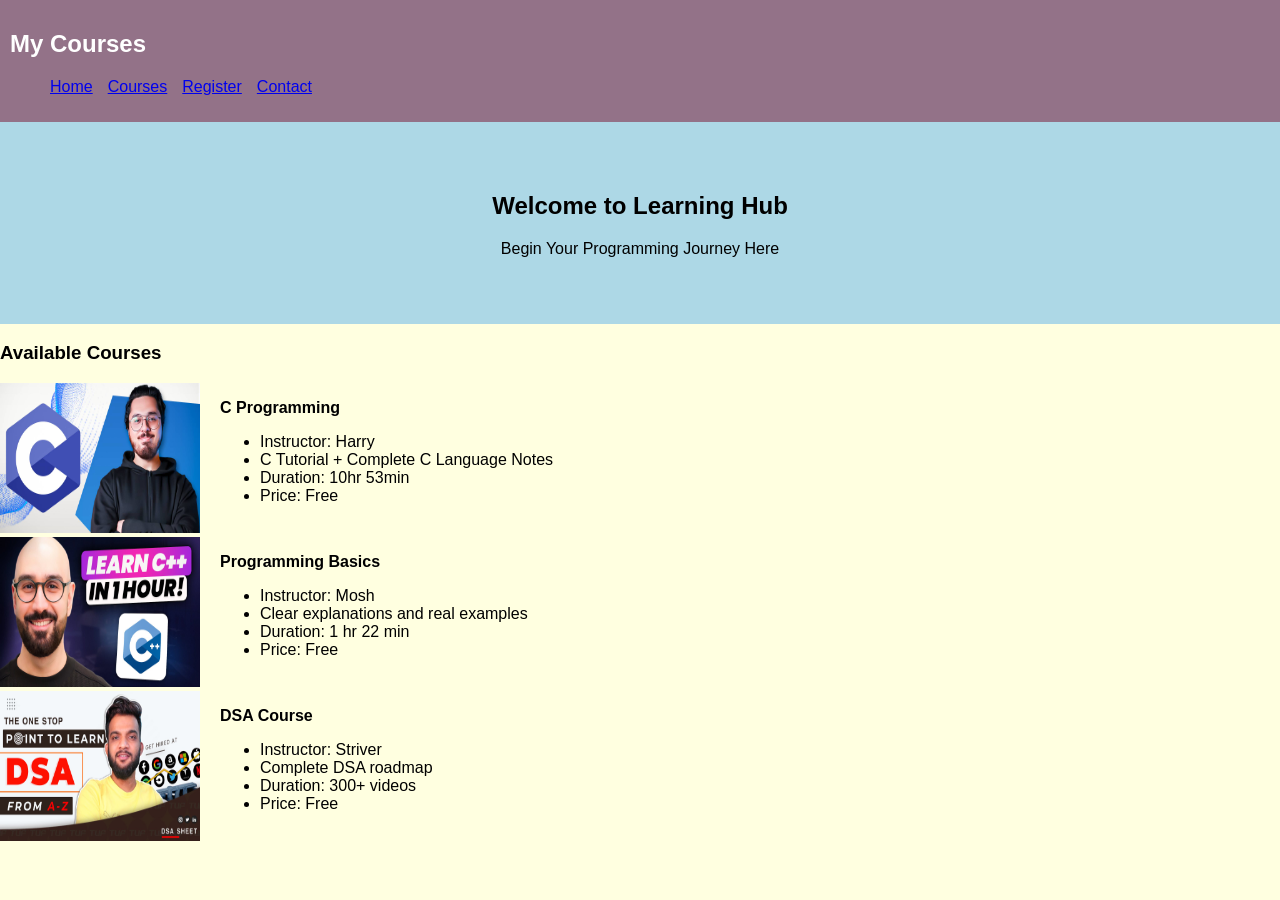
<file: index.html>
<!DOCTYPE html>
<html>
<head>
    <title>Course Website</title>
    <link rel="stylesheet" href="styles.css">
</head>
<body>

<nav>
    <h2>My Courses</h2>
    <ul>
        <li><a href="index.html">Home</a></li>
        <li><a href="courses.html">Courses</a></li>
        <li><a href="register.html">Register</a></li>
        <li><a href="contact.html">Contact</a></li>
    </ul>
</nav>

<section class="banner">
    <h1>Welcome to Learning Hub</h1>
    <p>Begin Your Programming Journey Here</p>
</section>

<!-- ✅ Courses will come from XML -->
<section class="courses">
    <h3>Available Courses</h3>
    <div id="courseContainer"></div>
</section>

<script src="script.js"></script>

</body>
</html>
</file>
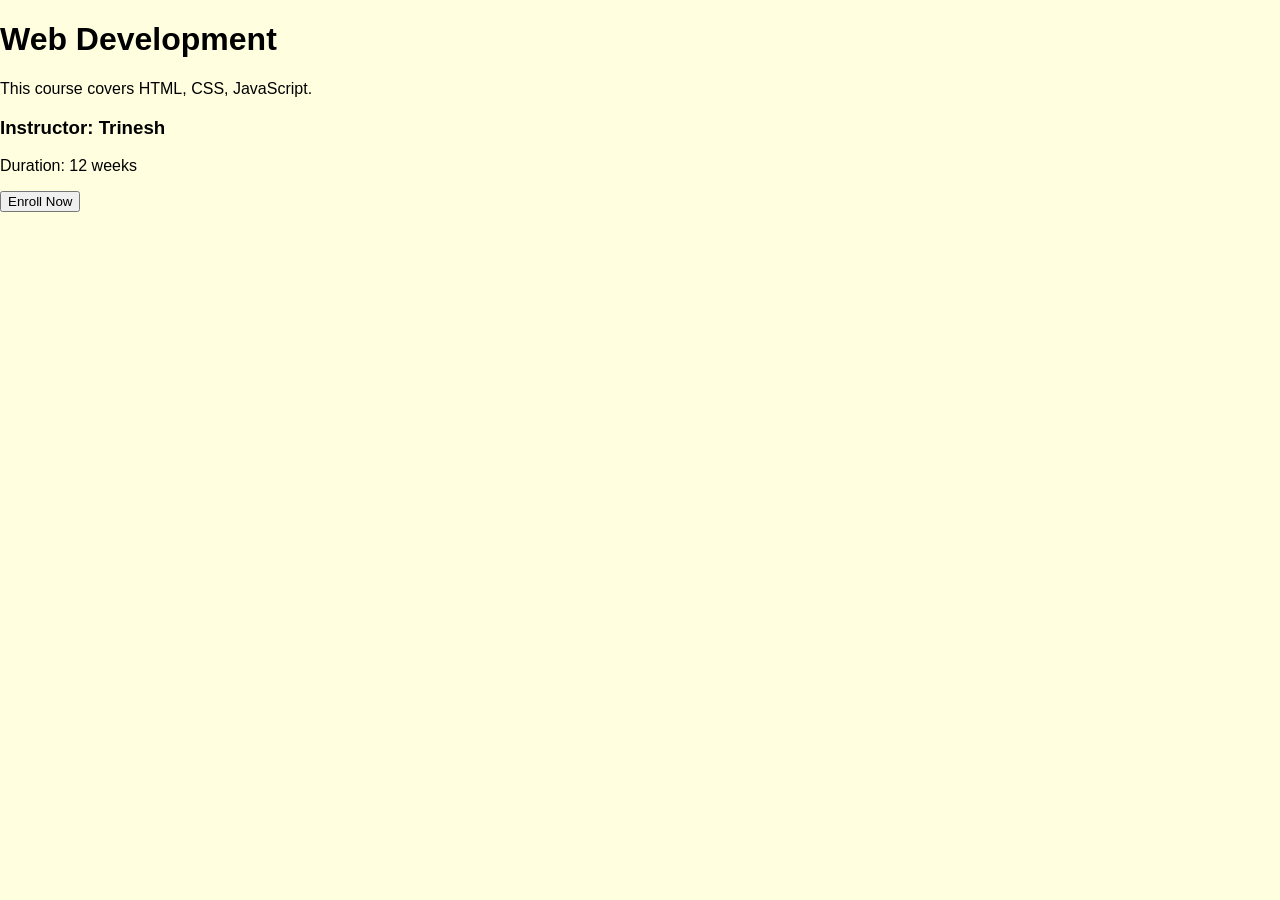
<file: course-deatails2.html>
<!DOCTYPE html>
<html>
<head>
    <title>Course Details</title>
    <link rel="stylesheet" href="styles.css">
</head>
<body>

<h1>Web Development</h1>

<p>This course covers HTML, CSS, JavaScript.</p>

<h3>Instructor: Trinesh</h3>
<p>Duration: 12 weeks</p>

<button>Enroll Now</button>

</body>
</html>
</file>
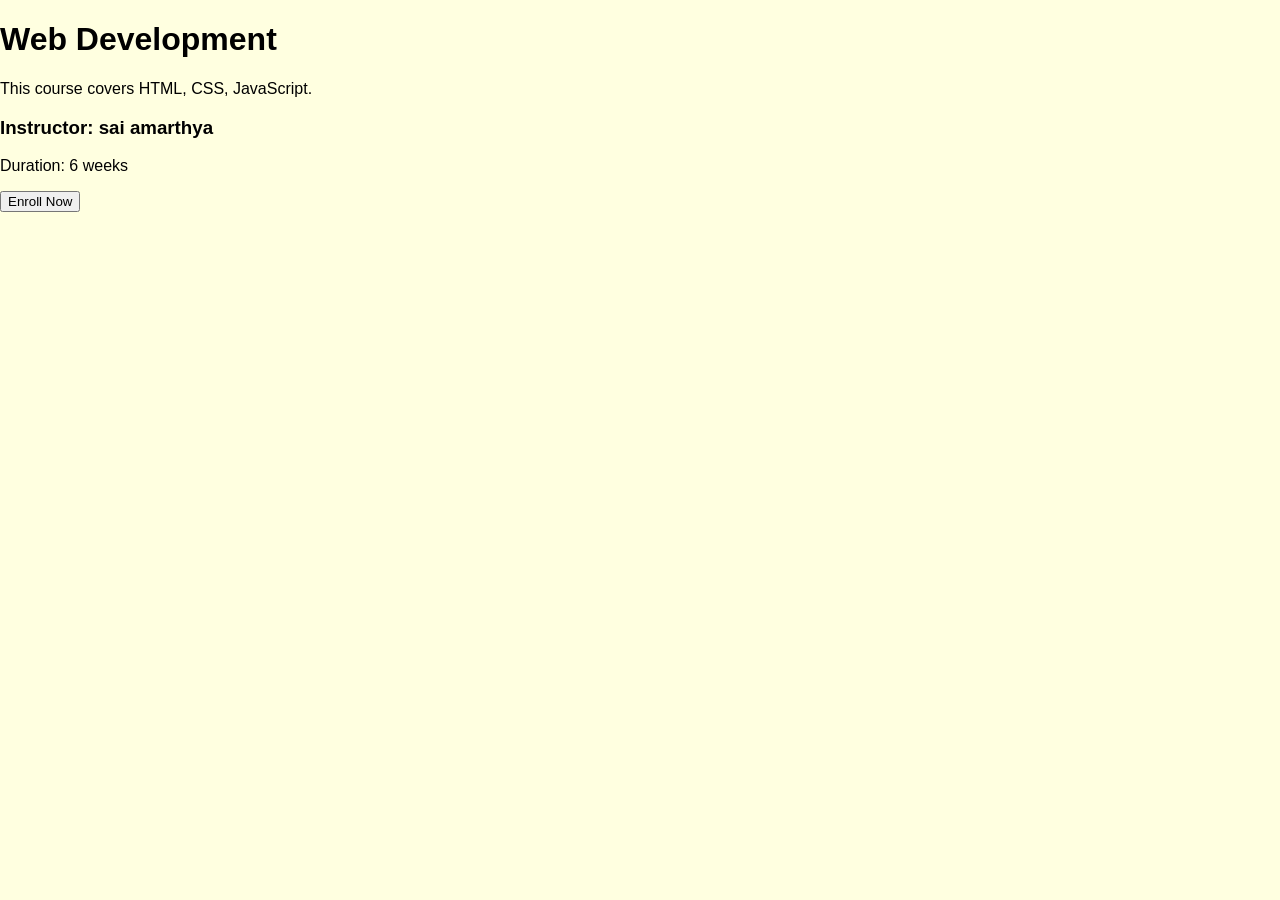
<file: course-details.html>
<!DOCTYPE html>
<html>
<head>
    <title>Course Details</title>
    <link rel="stylesheet" href="styles.css">
</head>
<body>

<h1>Web Development</h1>

<p>This course covers HTML, CSS, JavaScript.</p>

<h3>Instructor: sai amarthya</h3>
<p>Duration: 6 weeks</p>

<button>Enroll Now</button>

</body>
</html>
</file>
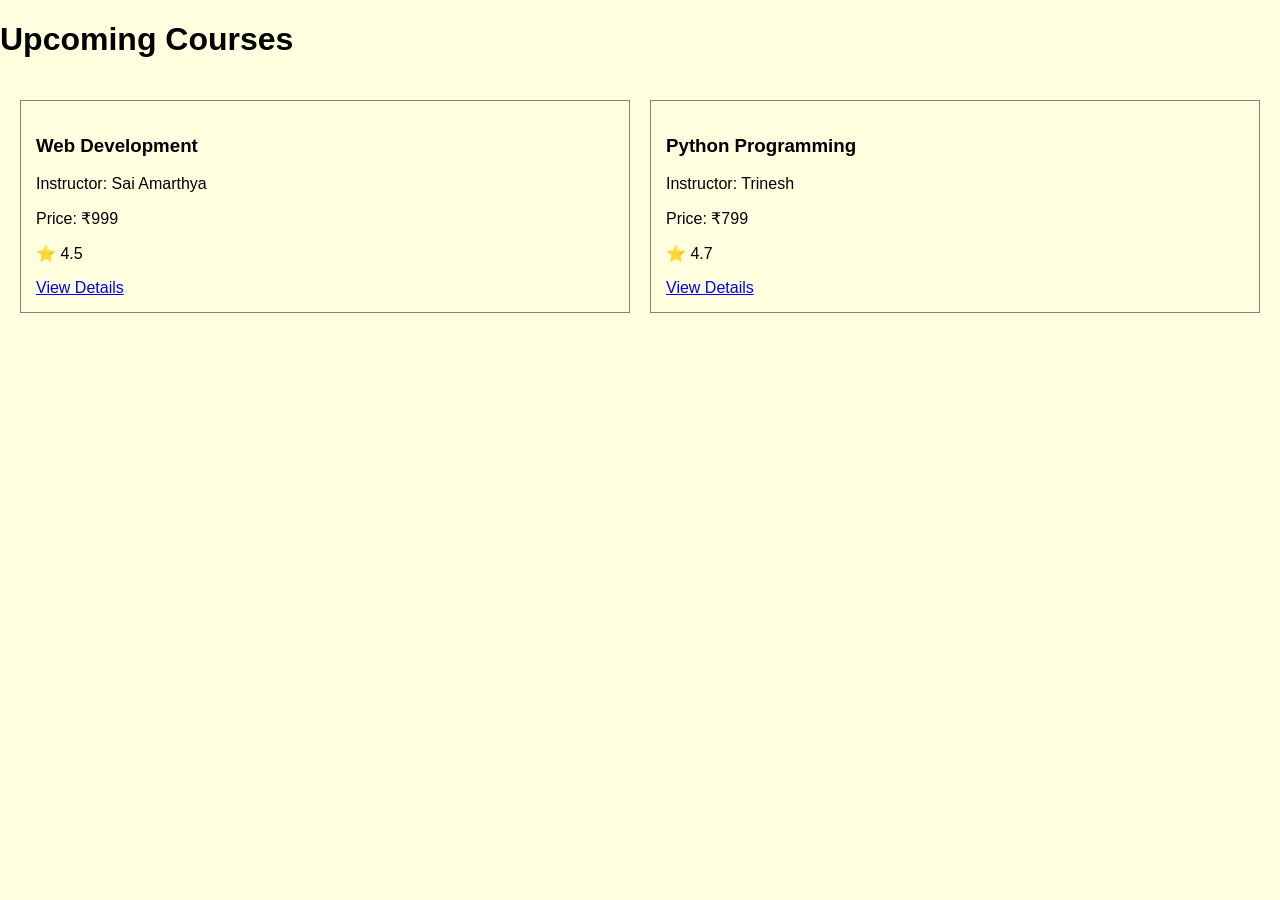
<file: courses.html>
<!DOCTYPE html>
<html>
<head>
    <title>Courses</title>
    <link rel="stylesheet" href="styles.css">
</head>
<body>

<h1>Upcoming Courses</h1>

<div class="grid">

    <div class="card">
        <h3>Web Development</h3>
        <p>Instructor: Sai Amarthya</p>
        <p>Price: ₹999</p>
        <p>⭐ 4.5</p>
        <a href="course-details.html">View Details</a>
    </div>

    <div class="card">
        <h3>Python Programming</h3>
        <p>Instructor: Trinesh</p>
        <p>Price: ₹799</p>
        <p>⭐ 4.7</p>
        <a href="course-details2.html">View Details</a>
    </div>

</div>

</body>
</html>
</file>
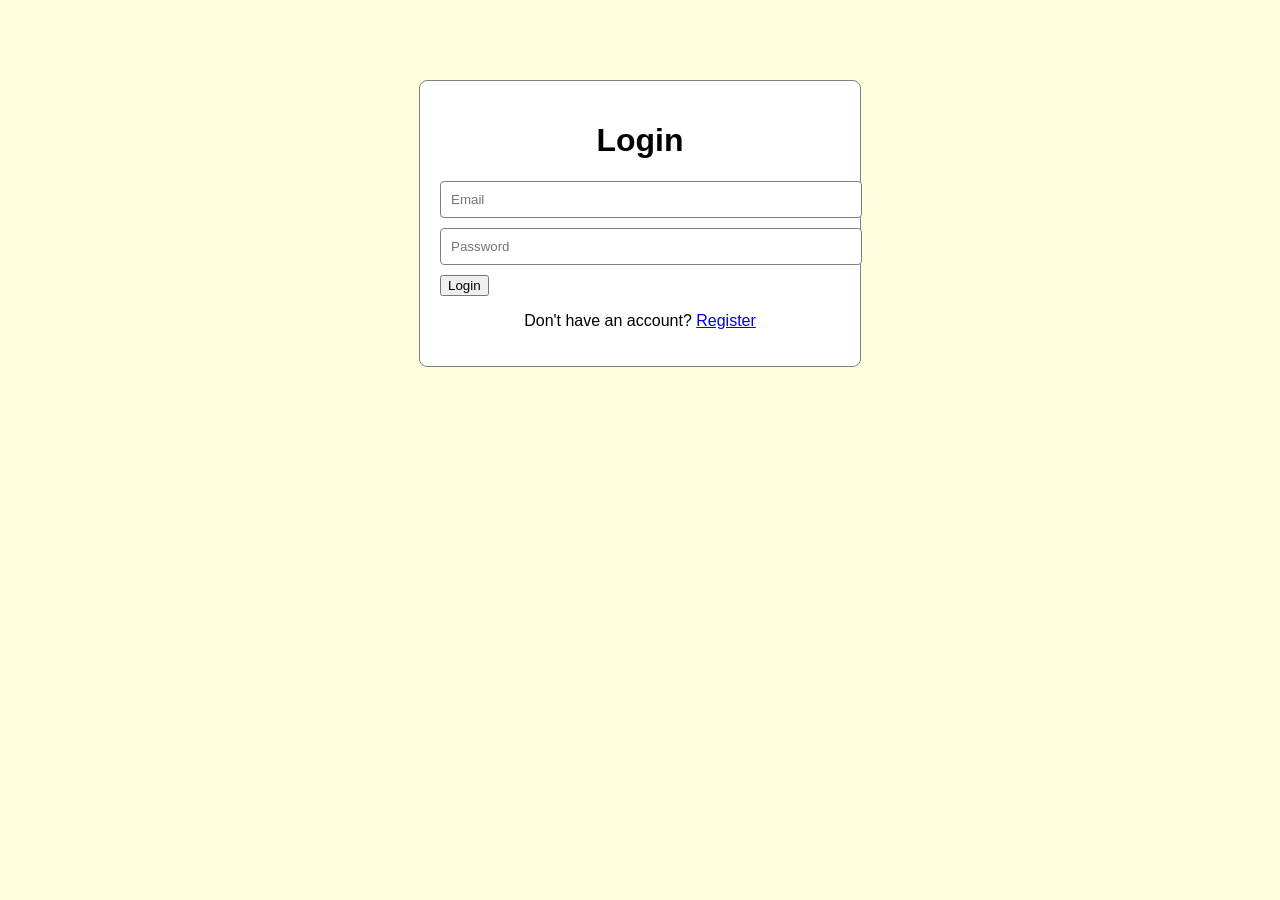
<file: login.html>
<!DOCTYPE html>
<html>
<head>
    <title>Login</title>
    <link rel="stylesheet" href="styles.css">
</head>

<body>

<div class="form-container">
    <h1 class="center-text">Login</h1>

    <form id="loginForm">
        <input type="email" id="loginEmail" placeholder="Email" required>
        <input type="password" id="loginPassword" placeholder="Password" required>

        <button type="submit">Login</button>
    </form>

    <div id="message" class="message"></div>

    <p class="center-text">
        Don't have an account? <a href="register.html">Register</a>
    </p>
</div>

<script src="script.js"></script>

</body>
</html>
</file>
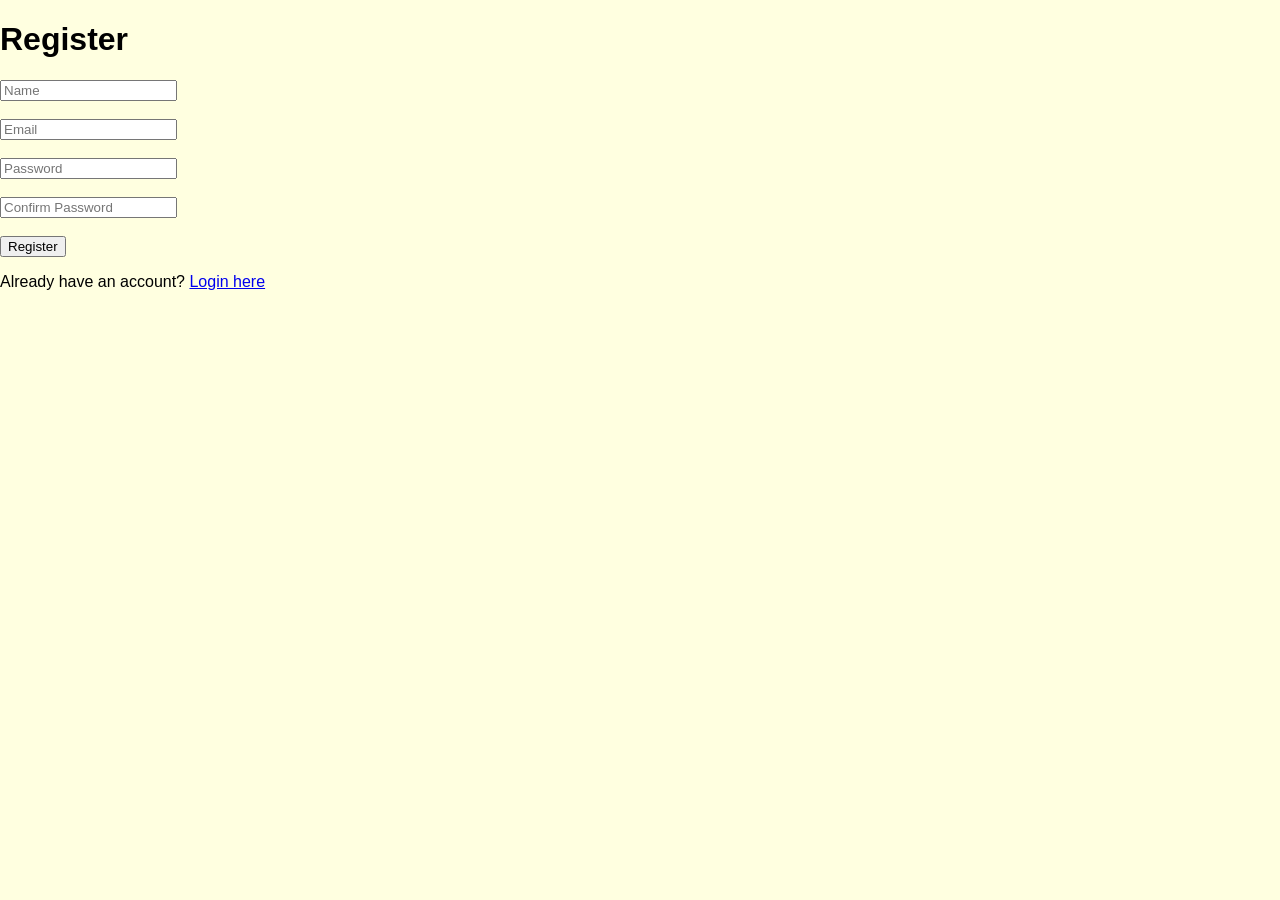
<file: register.html>
<!DOCTYPE html>
<html>
<head>
    <title>Register</title>
    <link rel="stylesheet" href="styles.css">
</head>
<body>

<h1>Register</h1>

<form id="registrationForm">
    
    <input type="text" id="name" placeholder="Name"><br><br>
    
    <input type="email" id="email" placeholder="Email"><br><br>
    
    <input type="password" id="password" placeholder="Password"><br><br>
    
    <input type="password" id="confirm" placeholder="Confirm Password"><br><br>
    
    <button type="submit">Register</button>

    <p id="message"></p>
</form>

<p>Already have an account? <a href="login.html">Login here</a></p>

<!-- ✅ Put script at bottom -->
<script src="script.js"></script>

</body>
</html>
</file>
<file: styles.css>
body {
    background-color: lightyellow;
    font-family: Arial;
    margin: 0;
    padding: 0;
}

nav {
    background: rgb(147, 114, 136);
    color: white;
    padding: 10px;
}

nav ul {
    display: flex;
    list-style: none;
    gap: 15px;
}

.banner {
    text-align: center;
    padding: 50px;
    background: lightblue;
}

.grid {
    display: grid;
    grid-template-columns: repeat(2, 1fr);
    gap: 20px;
    padding: 20px;
}

.card {
    border: 1px solid gray;
    padding: 15px;
}

button:hover {
    background: green;
    color: white;
}
 .course-card {
                display: flex;
                gap: 20px;
                align-items: flex-start;
            }
.course-card img {
                flex-shrink: 0;
            }
.course-info {
                flex: 1;
            }
/* ===== COMMON FORM STYLE (Login + Register) ===== */

.form-container {
    background: white;
    padding: 20px;
    border-radius: 8px;
    max-width: 400px;
    margin: 80px auto;
    border: 1px solid gray; /* reuse your card style */
}

/* reuse input style */
.form-container input {
    width: 100%;
    padding: 10px;
    margin-bottom: 10px;
    border: 1px solid gray;
    border-radius: 4px;
}

/* reuse button hover already written */

/* message */
.message {
    margin-top: 10px;
    padding: 10px;
    display: none;
}

.message.success {
    color: green;
}

.message.error {
    color: red;
}

.center-text {
    text-align: center;
}
</file>
